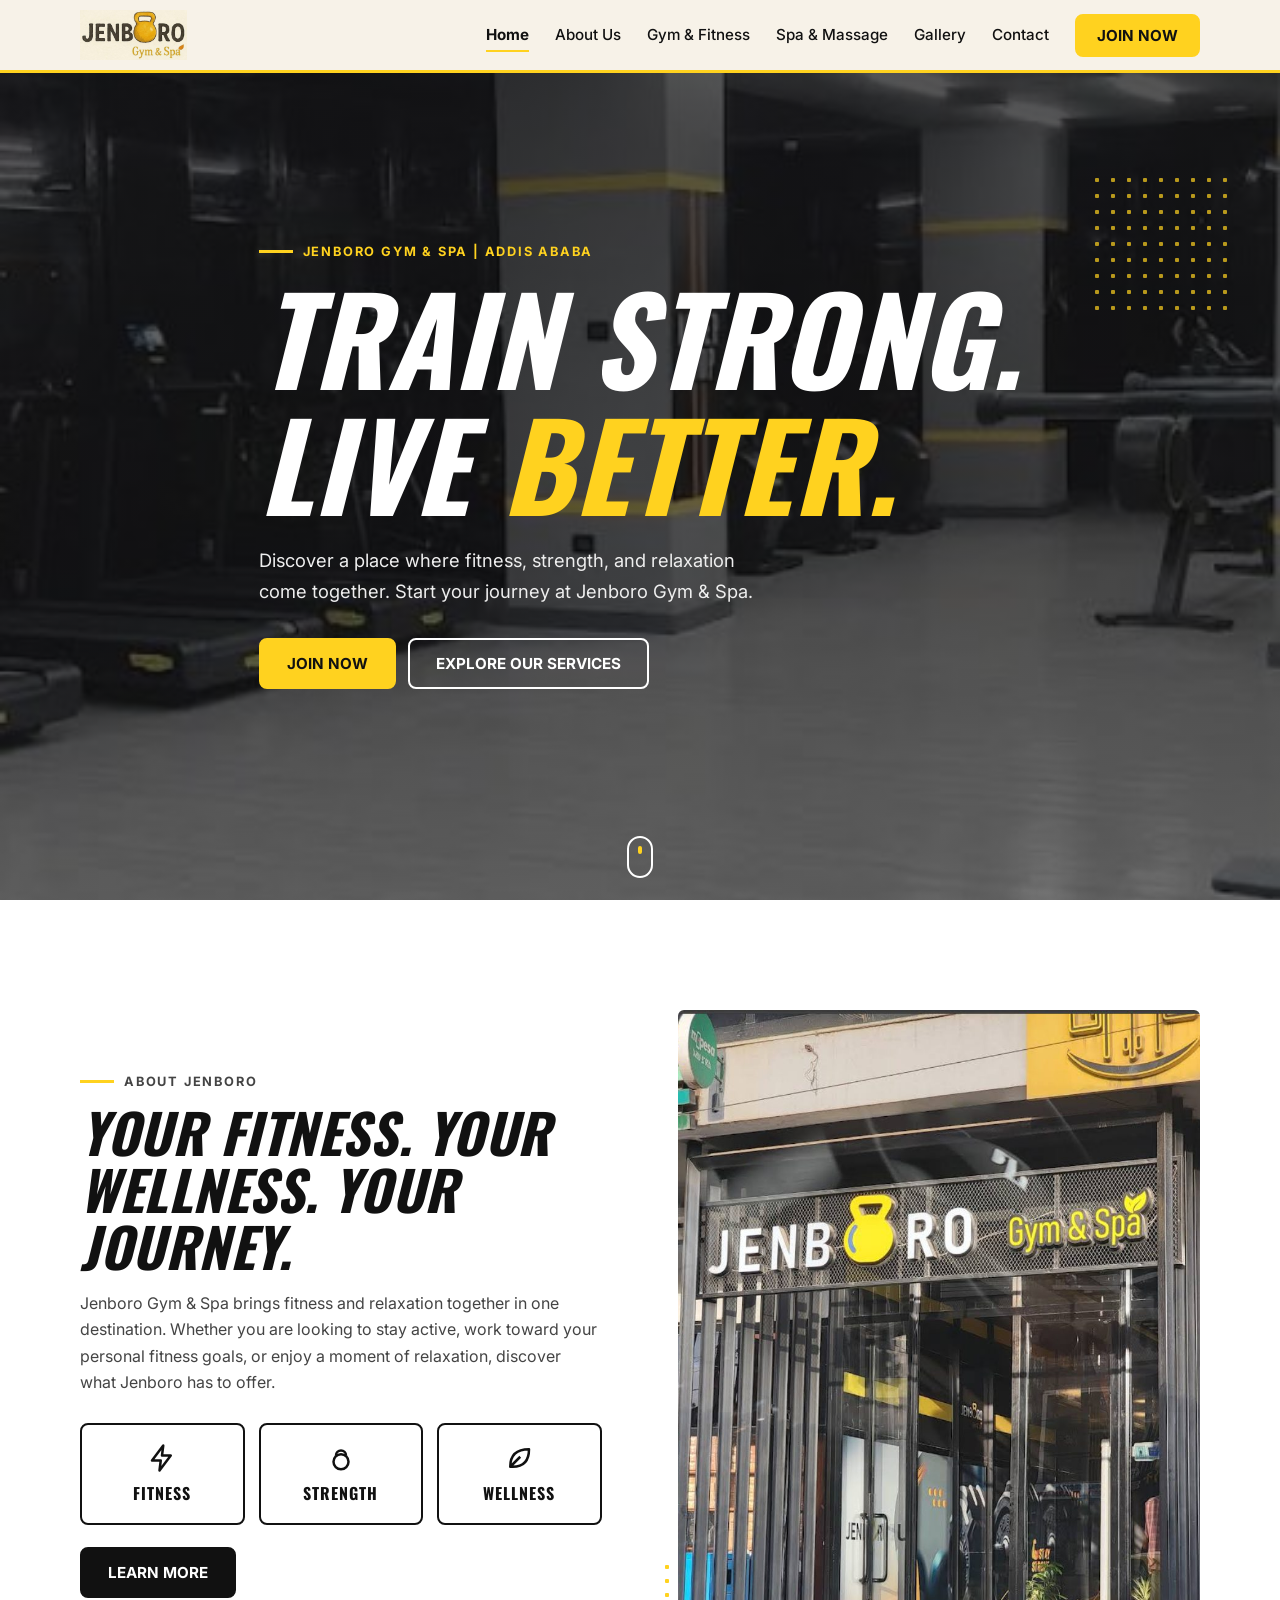
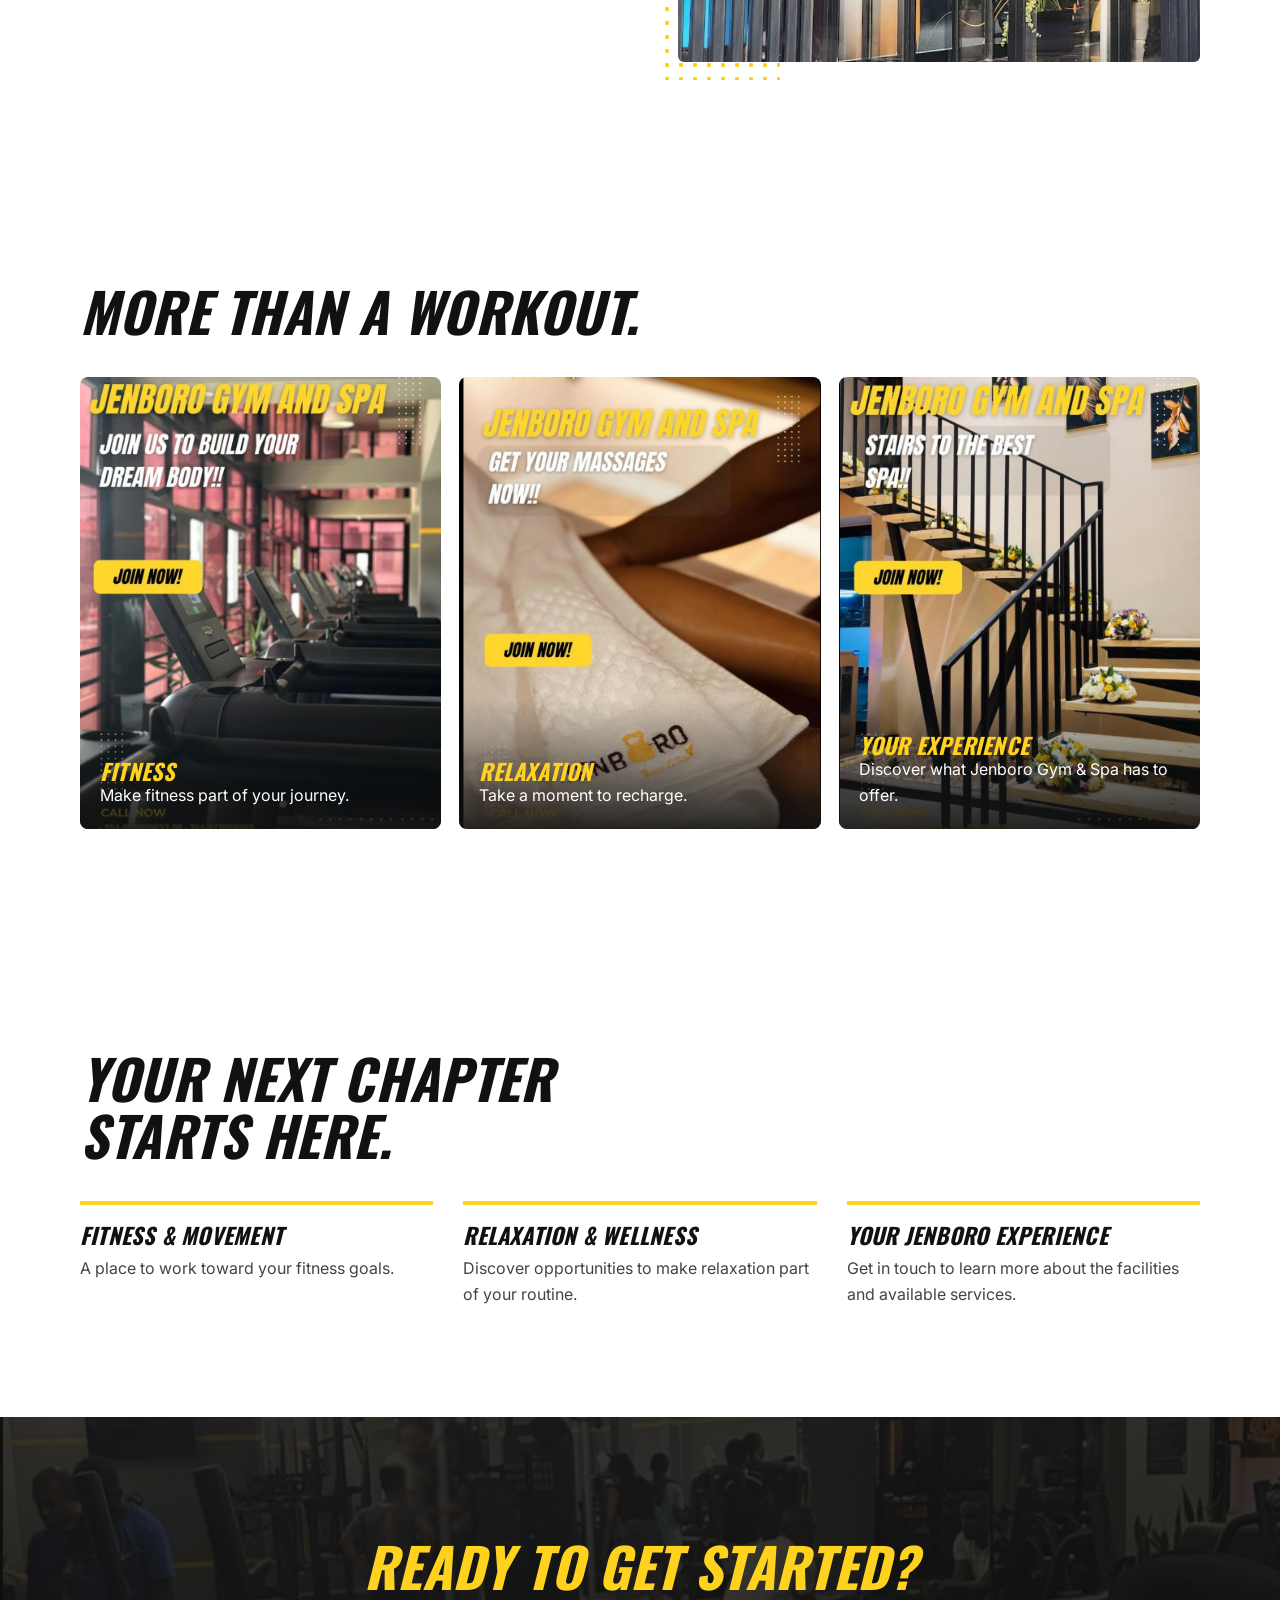
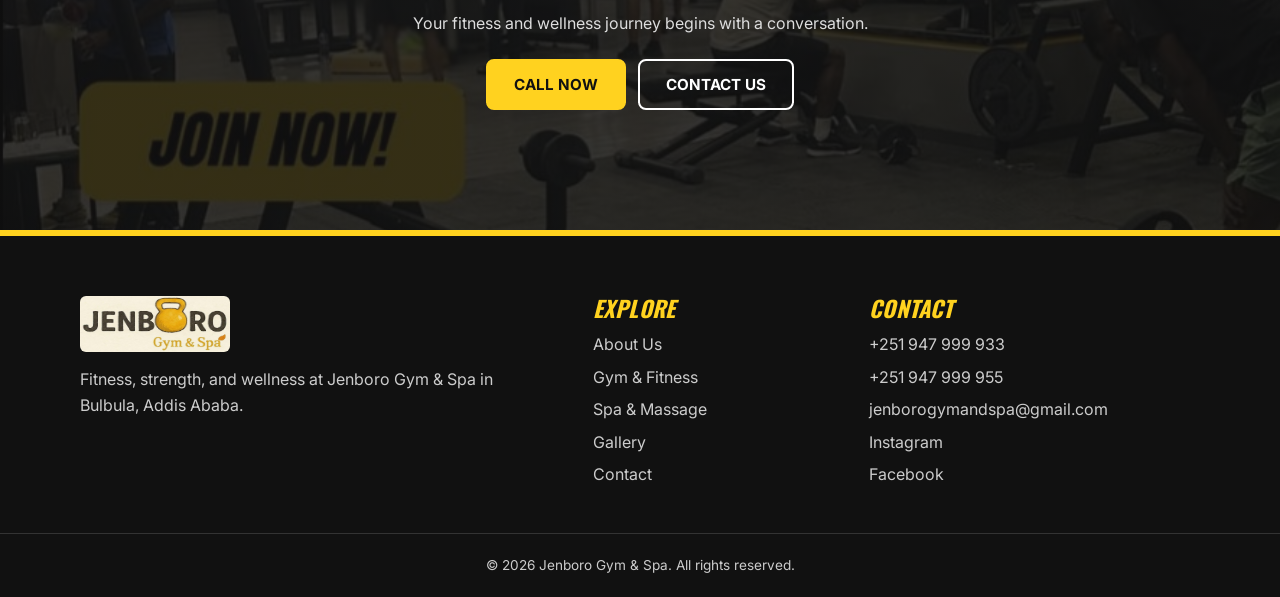
<file: index.html>
<!DOCTYPE html>
<html lang="en">
<head>
<meta charset="utf-8">
<meta name="viewport" content="width=device-width, initial-scale=1">
<title>Jenboro Gym &amp; Spa | Bulbula, Addis Ababa</title>
<meta name="description" content="Jenboro Gym &amp; Spa in Bulbula, Addis Ababa. Fitness, strength and wellness in one place. Call +251 947 999 933.">
<meta property="og:type" content="website">
<meta property="og:title" content="Jenboro Gym &amp; Spa | Bulbula, Addis Ababa">
<meta property="og:description" content="Fitness, strength and wellness at Jenboro Gym &amp; Spa in Bulbula, Addis Ababa.">
<meta property="og:image" content="images/gym-floor.jpg">
<link rel="icon" href="images/favicon.png">
<link rel="preconnect" href="https://fonts.googleapis.com">
<link rel="preconnect" href="https://fonts.gstatic.com" crossorigin>
<link rel="stylesheet" href="https://fonts.googleapis.com/css2?family=Inter:wght@400;500;700&family=Oswald:wght@500;700&display=swap">
<link rel="stylesheet" href="style.css">
</head>
<body>
<header class="hdr">
 <div class="wrap bar">
  <a href="index.html" class="brand"><img src="images/logo-nav.jpg" alt="Jenboro Gym &amp; Spa logo" width="140" height="52"></a>
  <button class="burger" id="burger" aria-label="Open menu" aria-expanded="false" aria-controls="nav"><span></span><span></span><span></span></button>
  <nav id="nav" aria-label="Main">
   <a href="index.html" aria-current="page">Home</a><a href="about.html">About Us</a><a href="gym.html">Gym &amp; Fitness</a><a href="spa.html">Spa &amp; Massage</a><a href="gallery.html">Gallery</a><a href="contact.html">Contact</a>
   <a href="contact.html" class="btn sm">JOIN NOW</a>
  </nav>
 </div>
</header>

<main>
<section class="hero" id="home">
 <div class="wrap hero-in">
  <p class="lbl lt">JENBORO GYM &amp; SPA | ADDIS ABABA</p>
  <h1>TRAIN STRONG.<br>LIVE <em>BETTER.</em></h1>
  <p class="lead">Discover a place where fitness, strength, and relaxation come together. Start your journey at Jenboro Gym &amp; Spa.</p>
  <div class="btns"><a class="btn" href="contact.html">JOIN NOW</a><a class="btn o" href="gym.html">EXPLORE OUR SERVICES</a></div>
 </div>
 <a href="#about" class="scroll" aria-label="Scroll down"><span></span></a>
</section><section class="sec" id="about">
 <div class="wrap split">
  <div class="rv">
   <p class="lbl">ABOUT JENBORO</p>
   <h2>YOUR FITNESS. YOUR WELLNESS. YOUR JOURNEY.</h2>
   <p>Jenboro Gym &amp; Spa brings fitness and relaxation together in one destination. Whether you are looking to stay active, work toward your personal fitness goals, or enjoy a moment of relaxation, discover what Jenboro has to offer.</p>
   <ul class="hl">
    <li><svg viewBox="0 0 24 24"><path d="M13 2 4 14h7l-1 8 9-12h-7z"/></svg>FITNESS</li>
    <li><svg viewBox="0 0 24 24"><circle cx="12" cy="15" r="6"/><path d="M8 10a4 4 0 0 1 8 0"/></svg>STRENGTH</li>
    <li><svg viewBox="0 0 24 24"><path d="M5 19C5 9 11 5 20 5c0 9-4 14-13 14zM5 19l8-8"/></svg>WELLNESS</li>
   </ul>
   <a class="btn dk" href="about.html">LEARN MORE</a>
  </div>
  <div class="pic rv dots"><img src="images/entrance.jpg" alt="Jenboro Gym &amp; Spa entrance with yellow kettlebell sign" loading="lazy"></div>
 </div>
</section><section class="sec" id="more">
 <div class="wrap">
  <div class="head rv"><h2>MORE THAN A WORKOUT.</h2></div>
  <div class="cards3">
   <a class="card tall rv" href="gym.html"><img src="images/treadmills.jpg" alt="" loading="lazy"><div class="cap"><h3>FITNESS</h3><p>Make fitness part of your journey.</p></div></a>
   <a class="card tall rv" href="spa.html"><img src="images/massage.jpg" alt="" loading="lazy"><div class="cap"><h3>RELAXATION</h3><p>Take a moment to recharge.</p></div></a>
   <a class="card tall rv" href="gallery.html"><img src="images/stairs.jpg" alt="" loading="lazy"><div class="cap"><h3>YOUR EXPERIENCE</h3><p>Discover what Jenboro Gym &amp; Spa has to offer.</p></div></a>
  </div>
 </div>
</section><section class="sec">
 <div class="wrap">
  <div class="head rv"><h2>YOUR NEXT CHAPTER STARTS HERE.</h2></div>
  <div class="feat">
   <div class="rv"><h3>FITNESS &amp; MOVEMENT</h3><p>A place to work toward your fitness goals.</p></div>
   <div class="rv"><h3>RELAXATION &amp; WELLNESS</h3><p>Discover opportunities to make relaxation part of your routine.</p></div>
   <div class="rv"><h3>YOUR JENBORO EXPERIENCE</h3><p>Get in touch to learn more about the facilities and available services.</p></div>
  </div>
 </div>
</section><section class="cta">
 <div class="wrap rv">
  <h2>READY TO GET STARTED?</h2>
  <p>Your fitness and wellness journey begins with a conversation.</p>
  <div class="btns c"><a class="btn" href="tel:+251947999933">CALL NOW</a><a class="btn o" href="contact.html">CONTACT US</a></div>
 </div>
</section>
</main>

<footer class="ft">
 <div class="wrap fgrid">
  <div><img src="images/logo-nav.jpg" alt="Jenboro Gym &amp; Spa" width="150" height="56"><p>Fitness, strength, and wellness at Jenboro Gym &amp; Spa in Bulbula, Addis Ababa.</p></div>
  <div><h3>Explore</h3><a href="about.html">About Us</a><a href="gym.html">Gym &amp; Fitness</a><a href="spa.html">Spa &amp; Massage</a><a href="gallery.html">Gallery</a><a href="contact.html">Contact</a></div>
  <div><h3>Contact</h3><a href="tel:+251947999933">+251 947 999 933</a><a href="tel:+251947999955">+251 947 999 955</a><a href="mailto:jenborogymandspa@gmail.com">jenborogymandspa@gmail.com</a><a target="_blank" rel="noopener" href="https://www.instagram.com/jenboro_gym_and_spa/reels/">Instagram</a><a target="_blank" rel="noopener" href="https://web.facebook.com/profile.php?id=61575104155504">Facebook</a></div>
 </div>
 <p class="copy">© <span id="yr"></span> Jenboro Gym &amp; Spa. All rights reserved.</p>
</footer>

<button id="top" aria-label="Back to top">↑</button>
<script src="script.js"></script>
</body>
</html>
</file>
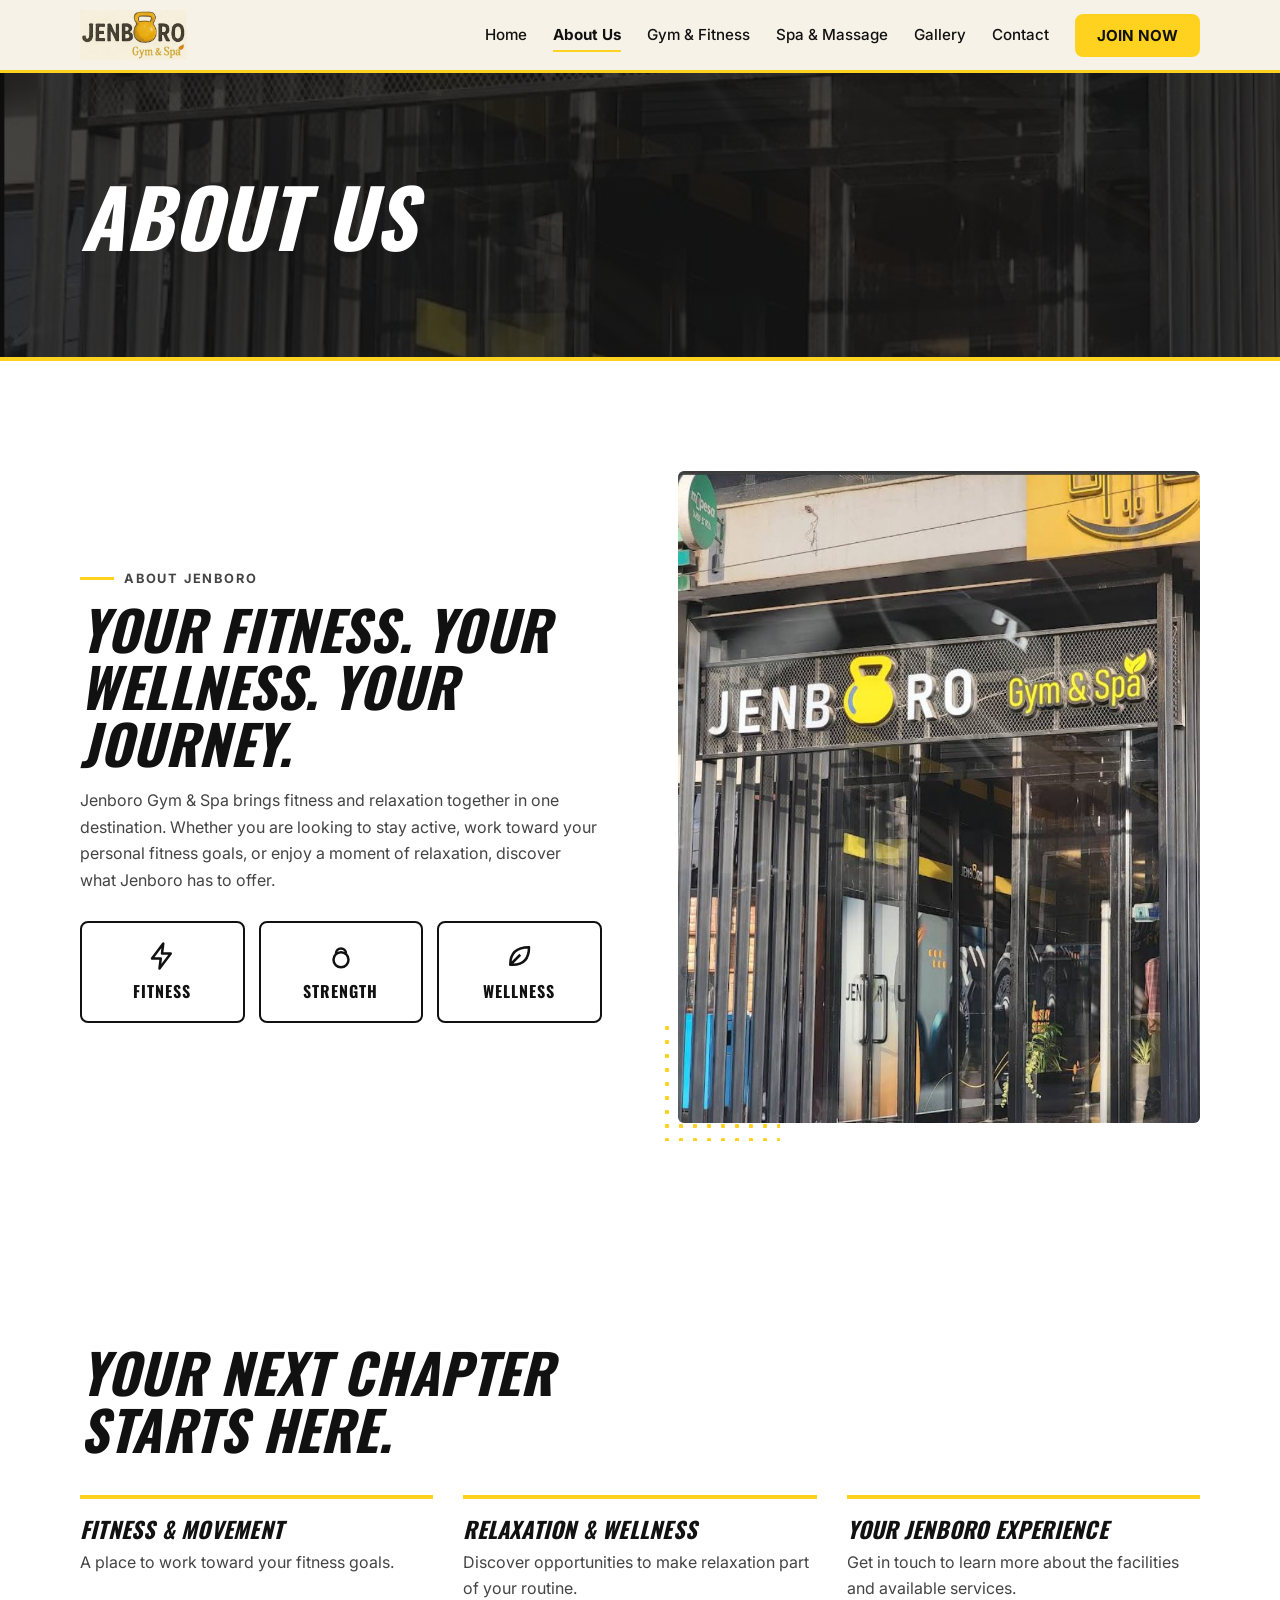
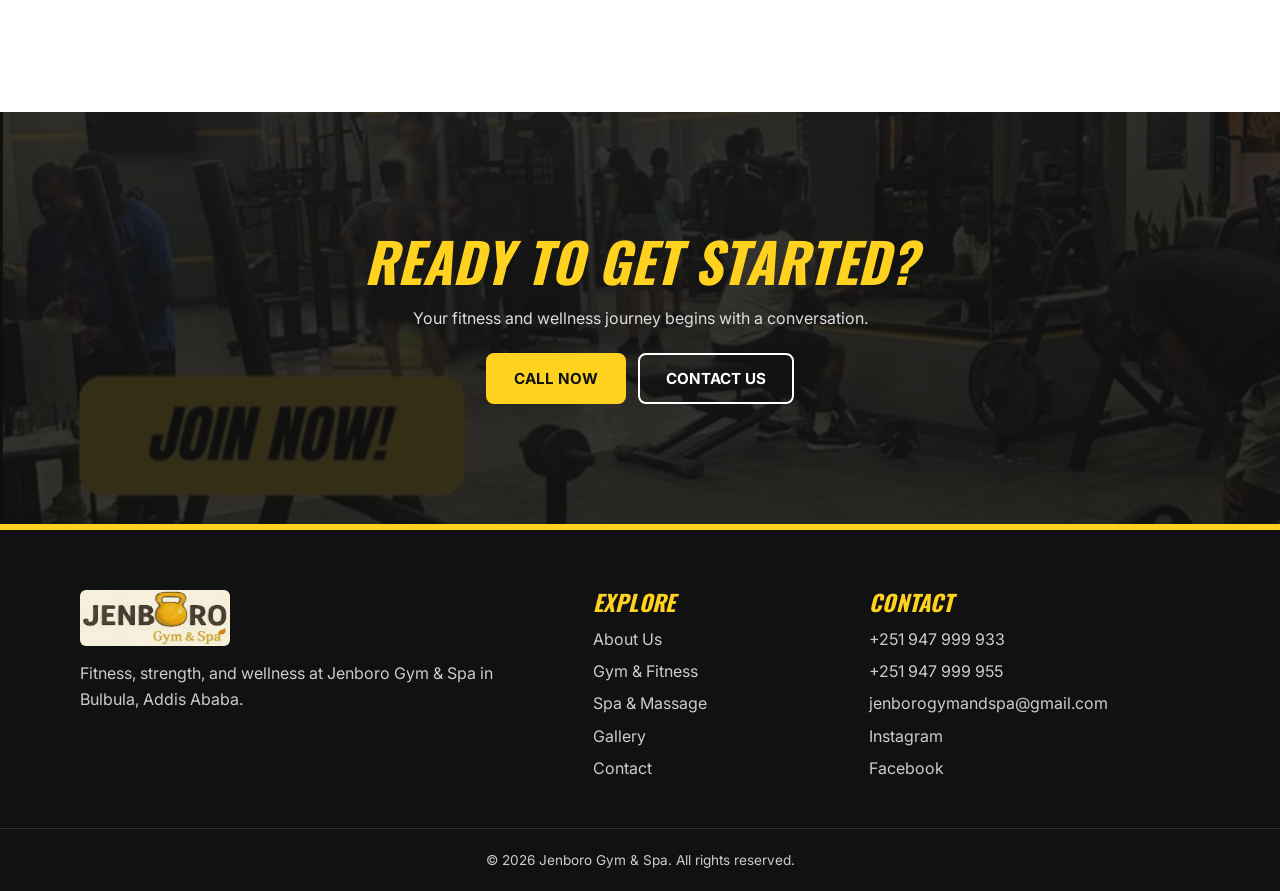
<file: about.html>
<!DOCTYPE html>
<html lang="en">
<head>
<meta charset="utf-8">
<meta name="viewport" content="width=device-width, initial-scale=1">
<title>About Us | Jenboro Gym &amp; Spa</title>
<meta name="description" content="About Jenboro Gym &amp; Spa in Bulbula, Addis Ababa: fitness and relaxation in one destination.">
<meta property="og:type" content="website">
<meta property="og:title" content="About Us | Jenboro Gym &amp; Spa">
<meta property="og:description" content="Fitness, strength and wellness at Jenboro Gym &amp; Spa in Bulbula, Addis Ababa.">
<meta property="og:image" content="images/gym-floor.jpg">
<link rel="icon" href="images/favicon.png">
<link rel="preconnect" href="https://fonts.googleapis.com">
<link rel="preconnect" href="https://fonts.gstatic.com" crossorigin>
<link rel="stylesheet" href="https://fonts.googleapis.com/css2?family=Inter:wght@400;500;700&family=Oswald:wght@500;700&display=swap">
<link rel="stylesheet" href="style.css">
</head>
<body>
<header class="hdr">
 <div class="wrap bar">
  <a href="index.html" class="brand"><img src="images/logo-nav.jpg" alt="Jenboro Gym &amp; Spa logo" width="140" height="52"></a>
  <button class="burger" id="burger" aria-label="Open menu" aria-expanded="false" aria-controls="nav"><span></span><span></span><span></span></button>
  <nav id="nav" aria-label="Main">
   <a href="index.html">Home</a><a href="about.html" aria-current="page">About Us</a><a href="gym.html">Gym &amp; Fitness</a><a href="spa.html">Spa &amp; Massage</a><a href="gallery.html">Gallery</a><a href="contact.html">Contact</a>
   <a href="contact.html" class="btn sm">JOIN NOW</a>
  </nav>
 </div>
</header>

<main>
<section class="pbn" style="background-image:linear-gradient(rgba(17,17,17,.78),rgba(17,17,17,.78)),url(images/entrance.jpg)"><div class="wrap"><h1>ABOUT US</h1></div></section><section class="sec" id="about">
 <div class="wrap split">
  <div class="rv">
   <p class="lbl">ABOUT JENBORO</p>
   <h2>YOUR FITNESS. YOUR WELLNESS. YOUR JOURNEY.</h2>
   <p>Jenboro Gym &amp; Spa brings fitness and relaxation together in one destination. Whether you are looking to stay active, work toward your personal fitness goals, or enjoy a moment of relaxation, discover what Jenboro has to offer.</p>
   <ul class="hl">
    <li><svg viewBox="0 0 24 24"><path d="M13 2 4 14h7l-1 8 9-12h-7z"/></svg>FITNESS</li>
    <li><svg viewBox="0 0 24 24"><circle cx="12" cy="15" r="6"/><path d="M8 10a4 4 0 0 1 8 0"/></svg>STRENGTH</li>
    <li><svg viewBox="0 0 24 24"><path d="M5 19C5 9 11 5 20 5c0 9-4 14-13 14zM5 19l8-8"/></svg>WELLNESS</li>
   </ul>
  </div>
  <div class="pic rv dots"><img src="images/entrance.jpg" alt="Jenboro Gym &amp; Spa entrance with yellow kettlebell sign" loading="lazy"></div>
 </div>
</section><section class="sec">
 <div class="wrap">
  <div class="head rv"><h2>YOUR NEXT CHAPTER STARTS HERE.</h2></div>
  <div class="feat">
   <div class="rv"><h3>FITNESS &amp; MOVEMENT</h3><p>A place to work toward your fitness goals.</p></div>
   <div class="rv"><h3>RELAXATION &amp; WELLNESS</h3><p>Discover opportunities to make relaxation part of your routine.</p></div>
   <div class="rv"><h3>YOUR JENBORO EXPERIENCE</h3><p>Get in touch to learn more about the facilities and available services.</p></div>
  </div>
 </div>
</section><section class="cta">
 <div class="wrap rv">
  <h2>READY TO GET STARTED?</h2>
  <p>Your fitness and wellness journey begins with a conversation.</p>
  <div class="btns c"><a class="btn" href="tel:+251947999933">CALL NOW</a><a class="btn o" href="contact.html">CONTACT US</a></div>
 </div>
</section>
</main>

<footer class="ft">
 <div class="wrap fgrid">
  <div><img src="images/logo-nav.jpg" alt="Jenboro Gym &amp; Spa" width="150" height="56"><p>Fitness, strength, and wellness at Jenboro Gym &amp; Spa in Bulbula, Addis Ababa.</p></div>
  <div><h3>Explore</h3><a href="about.html">About Us</a><a href="gym.html">Gym &amp; Fitness</a><a href="spa.html">Spa &amp; Massage</a><a href="gallery.html">Gallery</a><a href="contact.html">Contact</a></div>
  <div><h3>Contact</h3><a href="tel:+251947999933">+251 947 999 933</a><a href="tel:+251947999955">+251 947 999 955</a><a href="mailto:jenborogymandspa@gmail.com">jenborogymandspa@gmail.com</a><a target="_blank" rel="noopener" href="https://www.instagram.com/jenboro_gym_and_spa/reels/">Instagram</a><a target="_blank" rel="noopener" href="https://web.facebook.com/profile.php?id=61575104155504">Facebook</a></div>
 </div>
 <p class="copy">© <span id="yr"></span> Jenboro Gym &amp; Spa. All rights reserved.</p>
</footer>

<button id="top" aria-label="Back to top">↑</button>
<script src="script.js"></script>
</body>
</html>
</file>
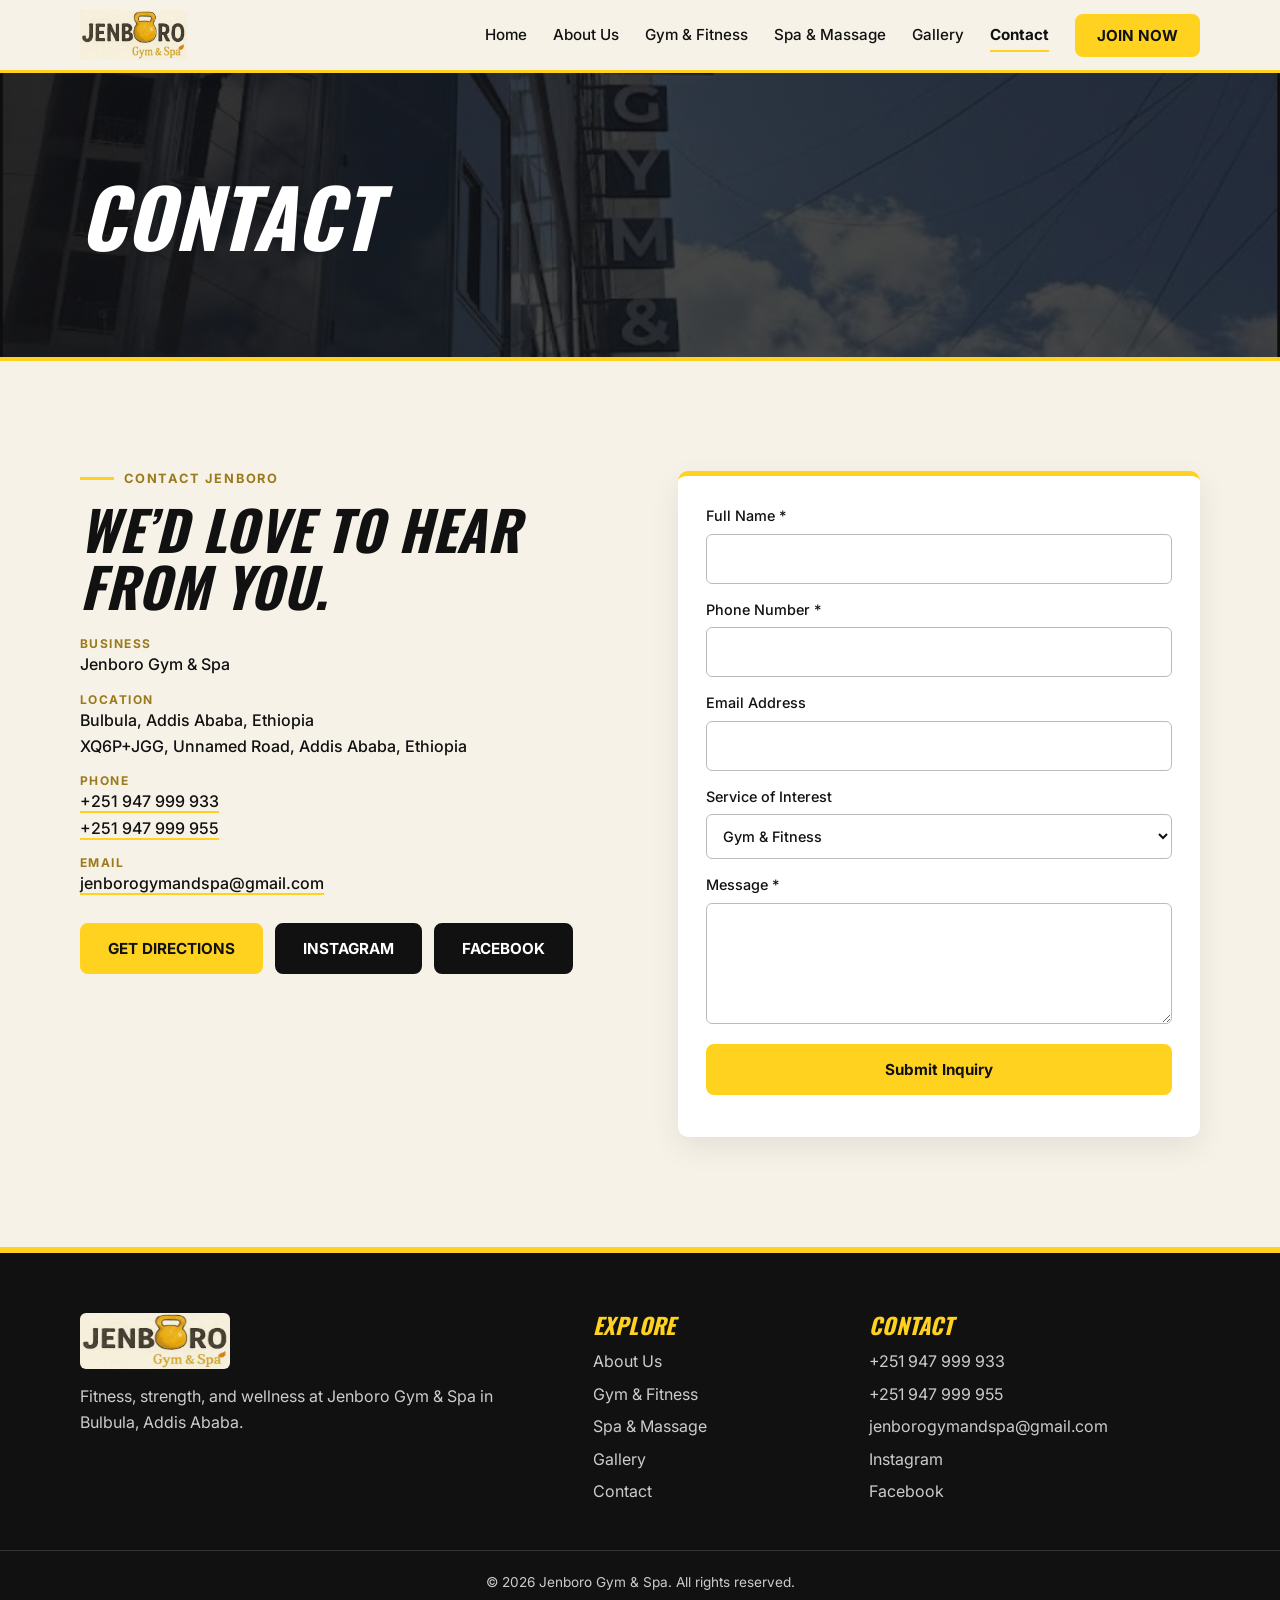
<file: contact.html>
<!DOCTYPE html>
<html lang="en">
<head>
<meta charset="utf-8">
<meta name="viewport" content="width=device-width, initial-scale=1">
<title>Contact | Jenboro Gym &amp; Spa</title>
<meta name="description" content="Contact Jenboro Gym &amp; Spa in Bulbula, Addis Ababa. Call +251 947 999 933 or email jenborogymandspa@gmail.com.">
<meta property="og:type" content="website">
<meta property="og:title" content="Contact | Jenboro Gym &amp; Spa">
<meta property="og:description" content="Fitness, strength and wellness at Jenboro Gym &amp; Spa in Bulbula, Addis Ababa.">
<meta property="og:image" content="images/gym-floor.jpg">
<link rel="icon" href="images/favicon.png">
<link rel="preconnect" href="https://fonts.googleapis.com">
<link rel="preconnect" href="https://fonts.gstatic.com" crossorigin>
<link rel="stylesheet" href="https://fonts.googleapis.com/css2?family=Inter:wght@400;500;700&family=Oswald:wght@500;700&display=swap">
<link rel="stylesheet" href="style.css">
</head>
<body>
<header class="hdr">
 <div class="wrap bar">
  <a href="index.html" class="brand"><img src="images/logo-nav.jpg" alt="Jenboro Gym &amp; Spa logo" width="140" height="52"></a>
  <button class="burger" id="burger" aria-label="Open menu" aria-expanded="false" aria-controls="nav"><span></span><span></span><span></span></button>
  <nav id="nav" aria-label="Main">
   <a href="index.html">Home</a><a href="about.html">About Us</a><a href="gym.html">Gym &amp; Fitness</a><a href="spa.html">Spa &amp; Massage</a><a href="gallery.html">Gallery</a><a href="contact.html" aria-current="page">Contact</a>
   <a href="contact.html" class="btn sm">JOIN NOW</a>
  </nav>
 </div>
</header>

<main>
<section class="pbn" style="background-image:linear-gradient(rgba(17,17,17,.78),rgba(17,17,17,.78)),url(images/building.jpg)"><div class="wrap"><h1>CONTACT</h1></div></section><section class="sec cream" id="contact">
 <div class="wrap split top">
  <div class="rv">
   <p class="lbl gold">CONTACT JENBORO</p>
   <h2>WE’D LOVE TO HEAR FROM YOU.</h2>
   <dl class="info">
    <dt>Business</dt><dd>Jenboro Gym &amp; Spa</dd>
    <dt>Location</dt><dd>Bulbula, Addis Ababa, Ethiopia<br>XQ6P+JGG, Unnamed Road, Addis Ababa, Ethiopia</dd>
    <dt>Phone</dt><dd><a href="tel:+251947999933">+251 947 999 933</a><br><a href="tel:+251947999955">+251 947 999 955</a></dd>
    <dt>Email</dt><dd><a href="mailto:jenborogymandspa@gmail.com">jenborogymandspa@gmail.com</a></dd>
   </dl>
   <div class="btns">
    <a class="btn" target="_blank" rel="noopener" href="https://www.google.com/maps/search/?api=1&amp;query=XQ6P%2BJGG%2C+Addis+Ababa%2C+Ethiopia">GET DIRECTIONS</a>
    <a class="btn dk" target="_blank" rel="noopener" href="https://www.instagram.com/jenboro_gym_and_spa/reels/">INSTAGRAM</a>
    <a class="btn dk" target="_blank" rel="noopener" href="https://web.facebook.com/profile.php?id=61575104155504">FACEBOOK</a>
   </div>
  </div>
  <form class="rv" id="form" novalidate>
   <label>Full Name *<input name="name" required autocomplete="name"></label>
   <label>Phone Number *<input name="phone" type="tel" required autocomplete="tel"></label>
   <label>Email Address<input name="email" type="email" autocomplete="email"></label>
   <label>Service of Interest<select name="service"><option>Gym &amp; Fitness</option><option>Spa &amp; Massage</option><option>General Inquiry</option></select></label>
   <label>Message *<textarea name="message" rows="4" required></textarea></label>
   <button class="btn" type="submit">Submit Inquiry</button>
   <p id="status" role="status" aria-live="polite"></p>
  </form>
 </div>
</section>
</main>

<footer class="ft">
 <div class="wrap fgrid">
  <div><img src="images/logo-nav.jpg" alt="Jenboro Gym &amp; Spa" width="150" height="56"><p>Fitness, strength, and wellness at Jenboro Gym &amp; Spa in Bulbula, Addis Ababa.</p></div>
  <div><h3>Explore</h3><a href="about.html">About Us</a><a href="gym.html">Gym &amp; Fitness</a><a href="spa.html">Spa &amp; Massage</a><a href="gallery.html">Gallery</a><a href="contact.html">Contact</a></div>
  <div><h3>Contact</h3><a href="tel:+251947999933">+251 947 999 933</a><a href="tel:+251947999955">+251 947 999 955</a><a href="mailto:jenborogymandspa@gmail.com">jenborogymandspa@gmail.com</a><a target="_blank" rel="noopener" href="https://www.instagram.com/jenboro_gym_and_spa/reels/">Instagram</a><a target="_blank" rel="noopener" href="https://web.facebook.com/profile.php?id=61575104155504">Facebook</a></div>
 </div>
 <p class="copy">© <span id="yr"></span> Jenboro Gym &amp; Spa. All rights reserved.</p>
</footer>

<button id="top" aria-label="Back to top">↑</button>
<script src="script.js"></script>
</body>
</html>
</file>
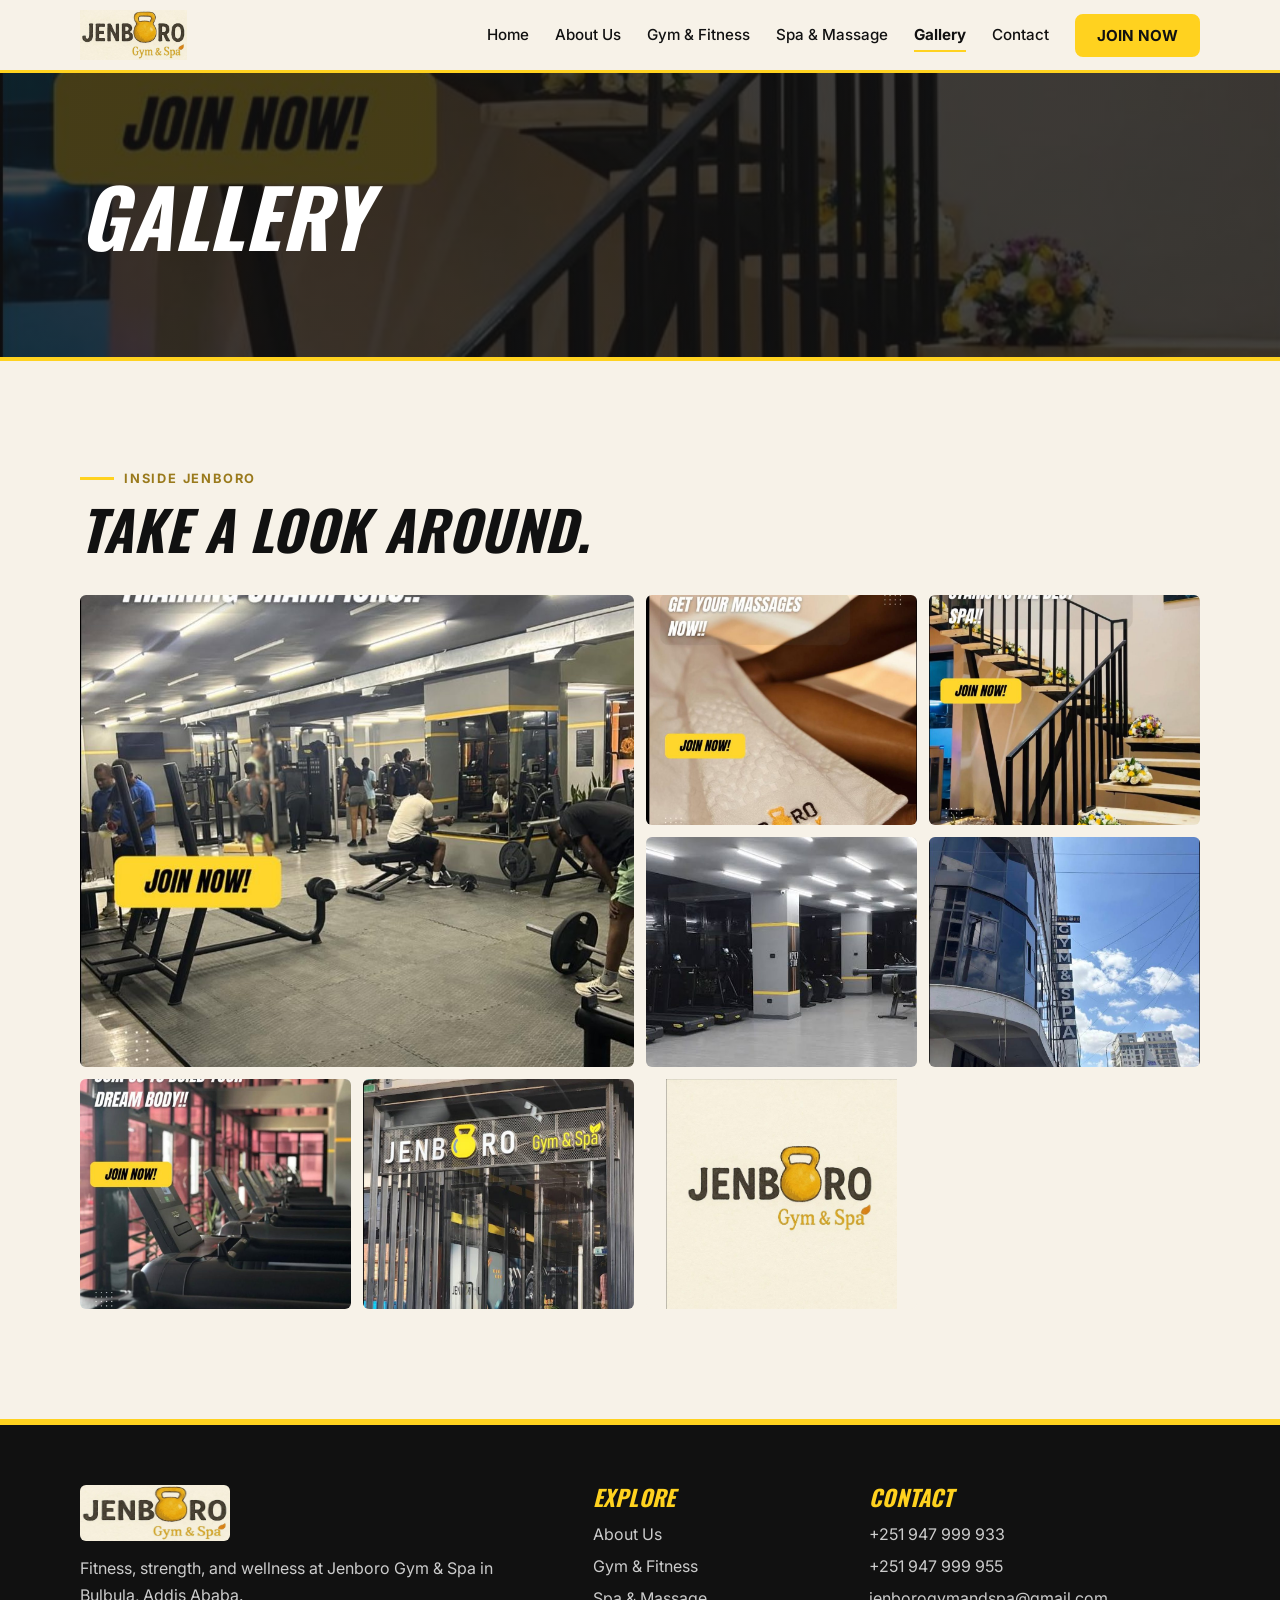
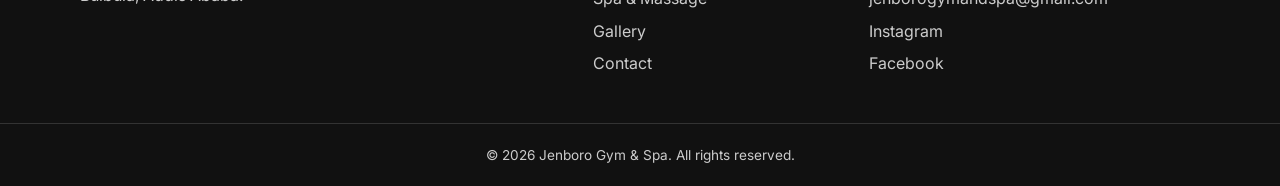
<file: gallery.html>
<!DOCTYPE html>
<html lang="en">
<head>
<meta charset="utf-8">
<meta name="viewport" content="width=device-width, initial-scale=1">
<title>Gallery | Jenboro Gym &amp; Spa</title>
<meta name="description" content="Photos of Jenboro Gym &amp; Spa: the gym, spa, staircase and building in Bulbula, Addis Ababa.">
<meta property="og:type" content="website">
<meta property="og:title" content="Gallery | Jenboro Gym &amp; Spa">
<meta property="og:description" content="Fitness, strength and wellness at Jenboro Gym &amp; Spa in Bulbula, Addis Ababa.">
<meta property="og:image" content="images/gym-floor.jpg">
<link rel="icon" href="images/favicon.png">
<link rel="preconnect" href="https://fonts.googleapis.com">
<link rel="preconnect" href="https://fonts.gstatic.com" crossorigin>
<link rel="stylesheet" href="https://fonts.googleapis.com/css2?family=Inter:wght@400;500;700&family=Oswald:wght@500;700&display=swap">
<link rel="stylesheet" href="style.css">
</head>
<body>
<header class="hdr">
 <div class="wrap bar">
  <a href="index.html" class="brand"><img src="images/logo-nav.jpg" alt="Jenboro Gym &amp; Spa logo" width="140" height="52"></a>
  <button class="burger" id="burger" aria-label="Open menu" aria-expanded="false" aria-controls="nav"><span></span><span></span><span></span></button>
  <nav id="nav" aria-label="Main">
   <a href="index.html">Home</a><a href="about.html">About Us</a><a href="gym.html">Gym &amp; Fitness</a><a href="spa.html">Spa &amp; Massage</a><a href="gallery.html" aria-current="page">Gallery</a><a href="contact.html">Contact</a>
   <a href="contact.html" class="btn sm">JOIN NOW</a>
  </nav>
 </div>
</header>

<main>
<section class="pbn" style="background-image:linear-gradient(rgba(17,17,17,.78),rgba(17,17,17,.78)),url(images/stairs.jpg)"><div class="wrap"><h1>GALLERY</h1></div></section><section class="sec cream" id="gallery">
 <div class="wrap">
  <div class="head rv"><p class="lbl gold">INSIDE JENBORO</p><h2>TAKE A LOOK AROUND.</h2></div>
  <div class="gal">
   <button class="g big"><img src="images/training.jpg" alt="Members training on the gym floor" loading="lazy"></button>
   <button class="g"><img src="images/massage.jpg" alt="Massage and spa towel" loading="lazy"></button>
   <button class="g"><img src="images/stairs.jpg" alt="Staircase decorated with flowers leading to the spa" loading="lazy"></button>
   <button class="g"><img src="images/gym-floor.jpg" alt="Gym floor with treadmills and a Never Stop pillar" loading="lazy"></button>
   <button class="g"><img src="images/building.jpg" alt="Jenboro Gym &amp; Spa building and vertical sign" loading="lazy"></button>
   <button class="g"><img src="images/treadmills.jpg" alt="Treadmills by the windows" loading="lazy"></button>
   <button class="g"><img src="images/entrance.jpg" alt="Jenboro entrance and sign" loading="lazy"></button>
   <button class="g logo"><img src="images/logo.jpg" alt="Jenboro Gym &amp; Spa logo" loading="lazy"></button>
  </div>
 </div>
</section>
</main>

<footer class="ft">
 <div class="wrap fgrid">
  <div><img src="images/logo-nav.jpg" alt="Jenboro Gym &amp; Spa" width="150" height="56"><p>Fitness, strength, and wellness at Jenboro Gym &amp; Spa in Bulbula, Addis Ababa.</p></div>
  <div><h3>Explore</h3><a href="about.html">About Us</a><a href="gym.html">Gym &amp; Fitness</a><a href="spa.html">Spa &amp; Massage</a><a href="gallery.html">Gallery</a><a href="contact.html">Contact</a></div>
  <div><h3>Contact</h3><a href="tel:+251947999933">+251 947 999 933</a><a href="tel:+251947999955">+251 947 999 955</a><a href="mailto:jenborogymandspa@gmail.com">jenborogymandspa@gmail.com</a><a target="_blank" rel="noopener" href="https://www.instagram.com/jenboro_gym_and_spa/reels/">Instagram</a><a target="_blank" rel="noopener" href="https://web.facebook.com/profile.php?id=61575104155504">Facebook</a></div>
 </div>
 <p class="copy">© <span id="yr"></span> Jenboro Gym &amp; Spa. All rights reserved.</p>
</footer>

<button id="top" aria-label="Back to top">↑</button>
<div class="lb" id="lb" role="dialog" aria-modal="true" aria-label="Photo viewer" hidden>
 <button class="lc" data-a="close" aria-label="Close">×</button>
 <button class="ln p" data-a="prev" aria-label="Previous photo">‹</button>
 <img id="lbimg" alt="">
 <button class="ln n" data-a="next" aria-label="Next photo">›</button>
</div>
<script src="script.js"></script>
</body>
</html>
</file>
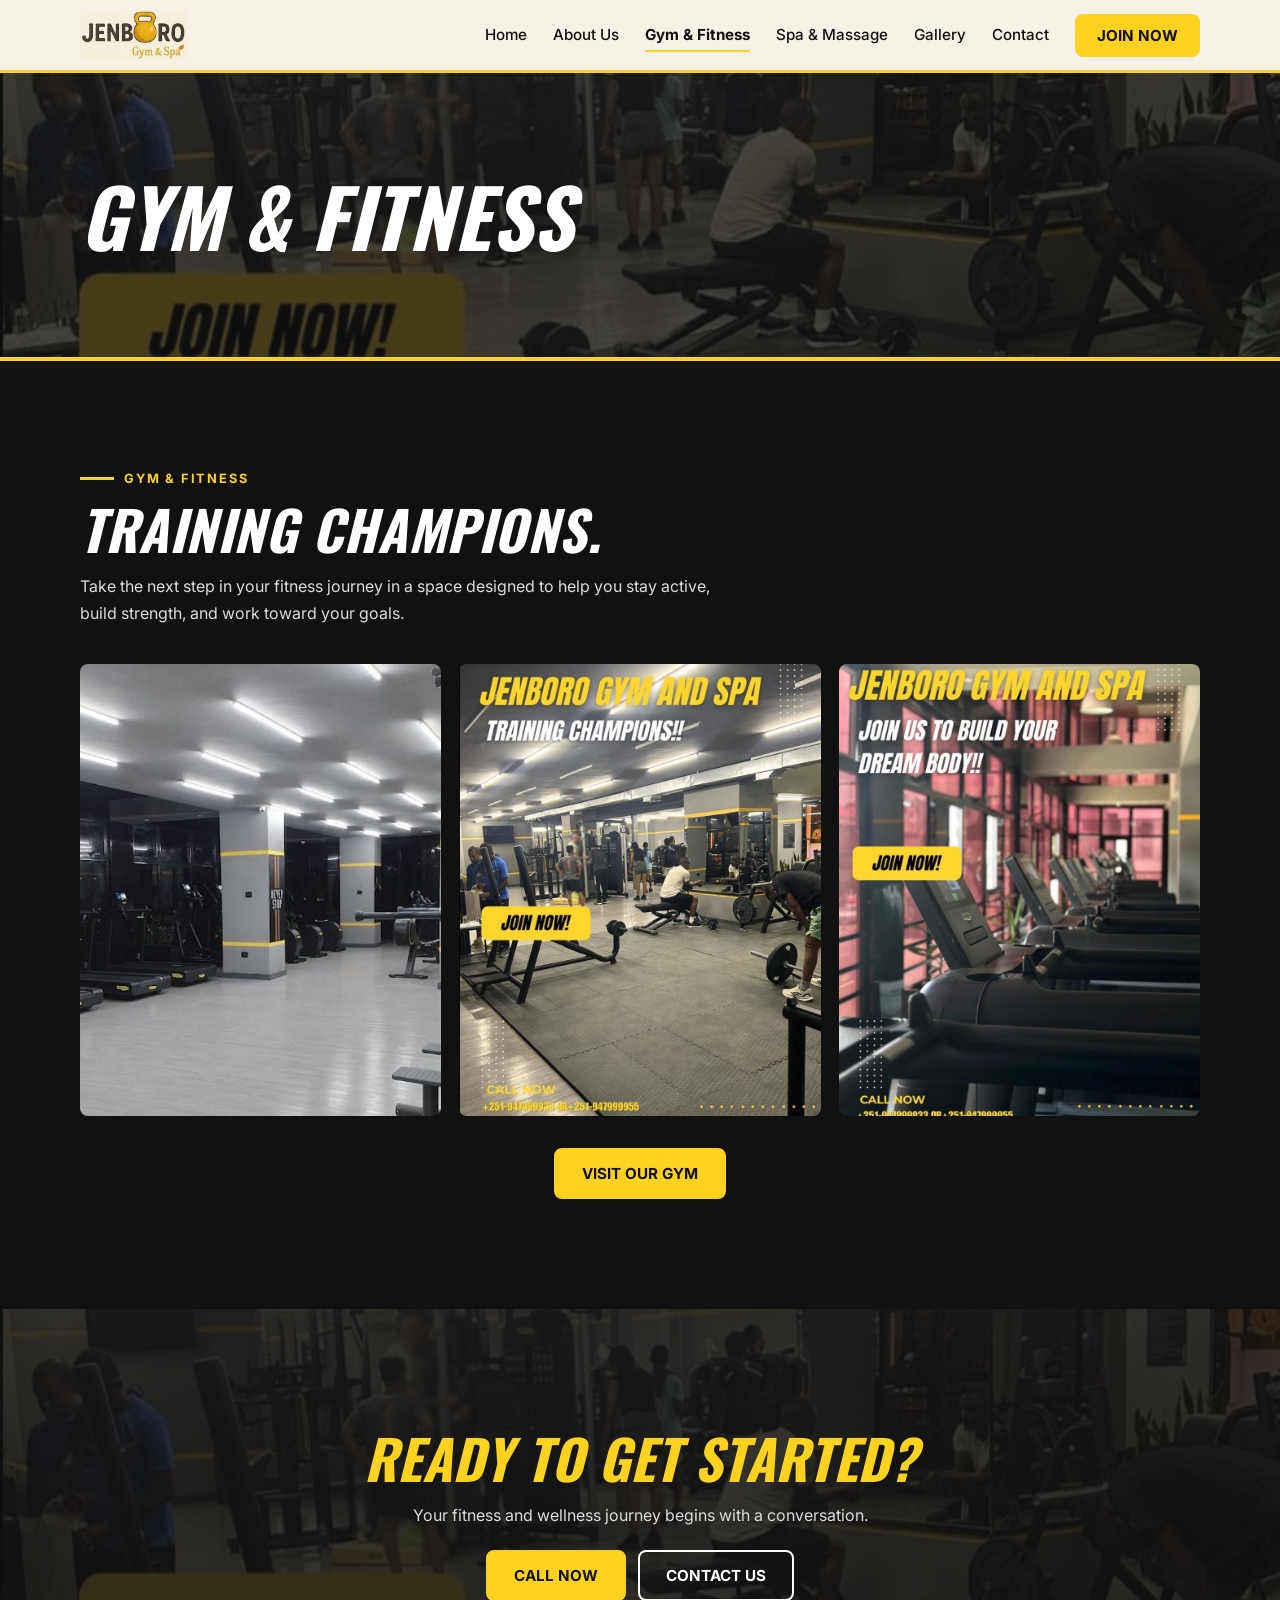
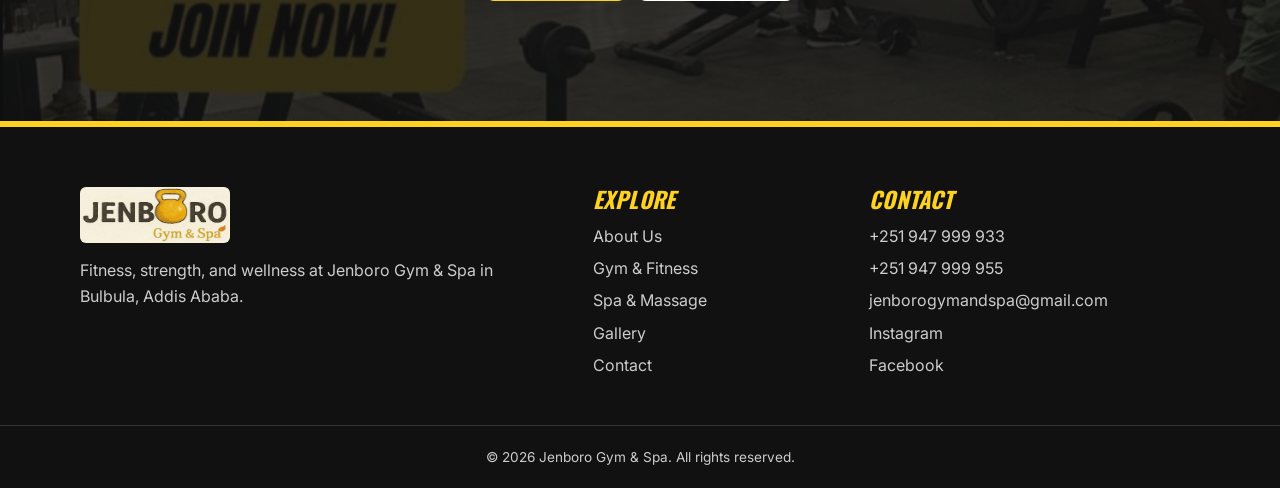
<file: gym.html>
<!DOCTYPE html>
<html lang="en">
<head>
<meta charset="utf-8">
<meta name="viewport" content="width=device-width, initial-scale=1">
<title>Gym &amp; Fitness | Jenboro Gym &amp; Spa</title>
<meta name="description" content="Train at Jenboro Gym &amp; Spa in Bulbula, Addis Ababa. Call +251 947 999 933 for membership information.">
<meta property="og:type" content="website">
<meta property="og:title" content="Gym &amp; Fitness | Jenboro Gym &amp; Spa">
<meta property="og:description" content="Fitness, strength and wellness at Jenboro Gym &amp; Spa in Bulbula, Addis Ababa.">
<meta property="og:image" content="images/gym-floor.jpg">
<link rel="icon" href="images/favicon.png">
<link rel="preconnect" href="https://fonts.googleapis.com">
<link rel="preconnect" href="https://fonts.gstatic.com" crossorigin>
<link rel="stylesheet" href="https://fonts.googleapis.com/css2?family=Inter:wght@400;500;700&family=Oswald:wght@500;700&display=swap">
<link rel="stylesheet" href="style.css">
</head>
<body>
<header class="hdr">
 <div class="wrap bar">
  <a href="index.html" class="brand"><img src="images/logo-nav.jpg" alt="Jenboro Gym &amp; Spa logo" width="140" height="52"></a>
  <button class="burger" id="burger" aria-label="Open menu" aria-expanded="false" aria-controls="nav"><span></span><span></span><span></span></button>
  <nav id="nav" aria-label="Main">
   <a href="index.html">Home</a><a href="about.html">About Us</a><a href="gym.html" aria-current="page">Gym &amp; Fitness</a><a href="spa.html">Spa &amp; Massage</a><a href="gallery.html">Gallery</a><a href="contact.html">Contact</a>
   <a href="contact.html" class="btn sm">JOIN NOW</a>
  </nav>
 </div>
</header>

<main>
<section class="pbn" style="background-image:linear-gradient(rgba(17,17,17,.78),rgba(17,17,17,.78)),url(images/training.jpg)"><div class="wrap"><h1>GYM &amp; FITNESS</h1></div></section><section class="sec dark" id="gym">
 <div class="wrap">
  <div class="head rv">
   <p class="lbl lt">GYM &amp; FITNESS</p>
   <h2>TRAINING CHAMPIONS.</h2>
   <p>Take the next step in your fitness journey in a space designed to help you stay active, build strength, and work toward your goals.</p>
  </div>
  <div class="cards3">
   <a class="card rv" href="gallery.html"><img src="images/gym-floor.jpg" alt="Gym floor with treadmills and weight benches" loading="lazy"></a>
   <a class="card rv" href="gallery.html"><img src="images/training.jpg" alt="Members training in the Jenboro gym" loading="lazy"></a>
   <a class="card rv" href="gallery.html"><img src="images/treadmills.jpg" alt="Row of treadmills beside large windows" loading="lazy"></a>
  </div>
  <p class="ctr"><a class="btn" href="contact.html">VISIT OUR GYM</a></p>
 </div>
</section><section class="cta">
 <div class="wrap rv">
  <h2>READY TO GET STARTED?</h2>
  <p>Your fitness and wellness journey begins with a conversation.</p>
  <div class="btns c"><a class="btn" href="tel:+251947999933">CALL NOW</a><a class="btn o" href="contact.html">CONTACT US</a></div>
 </div>
</section>
</main>

<footer class="ft">
 <div class="wrap fgrid">
  <div><img src="images/logo-nav.jpg" alt="Jenboro Gym &amp; Spa" width="150" height="56"><p>Fitness, strength, and wellness at Jenboro Gym &amp; Spa in Bulbula, Addis Ababa.</p></div>
  <div><h3>Explore</h3><a href="about.html">About Us</a><a href="gym.html">Gym &amp; Fitness</a><a href="spa.html">Spa &amp; Massage</a><a href="gallery.html">Gallery</a><a href="contact.html">Contact</a></div>
  <div><h3>Contact</h3><a href="tel:+251947999933">+251 947 999 933</a><a href="tel:+251947999955">+251 947 999 955</a><a href="mailto:jenborogymandspa@gmail.com">jenborogymandspa@gmail.com</a><a target="_blank" rel="noopener" href="https://www.instagram.com/jenboro_gym_and_spa/reels/">Instagram</a><a target="_blank" rel="noopener" href="https://web.facebook.com/profile.php?id=61575104155504">Facebook</a></div>
 </div>
 <p class="copy">© <span id="yr"></span> Jenboro Gym &amp; Spa. All rights reserved.</p>
</footer>

<button id="top" aria-label="Back to top">↑</button>
<script src="script.js"></script>
</body>
</html>
</file>
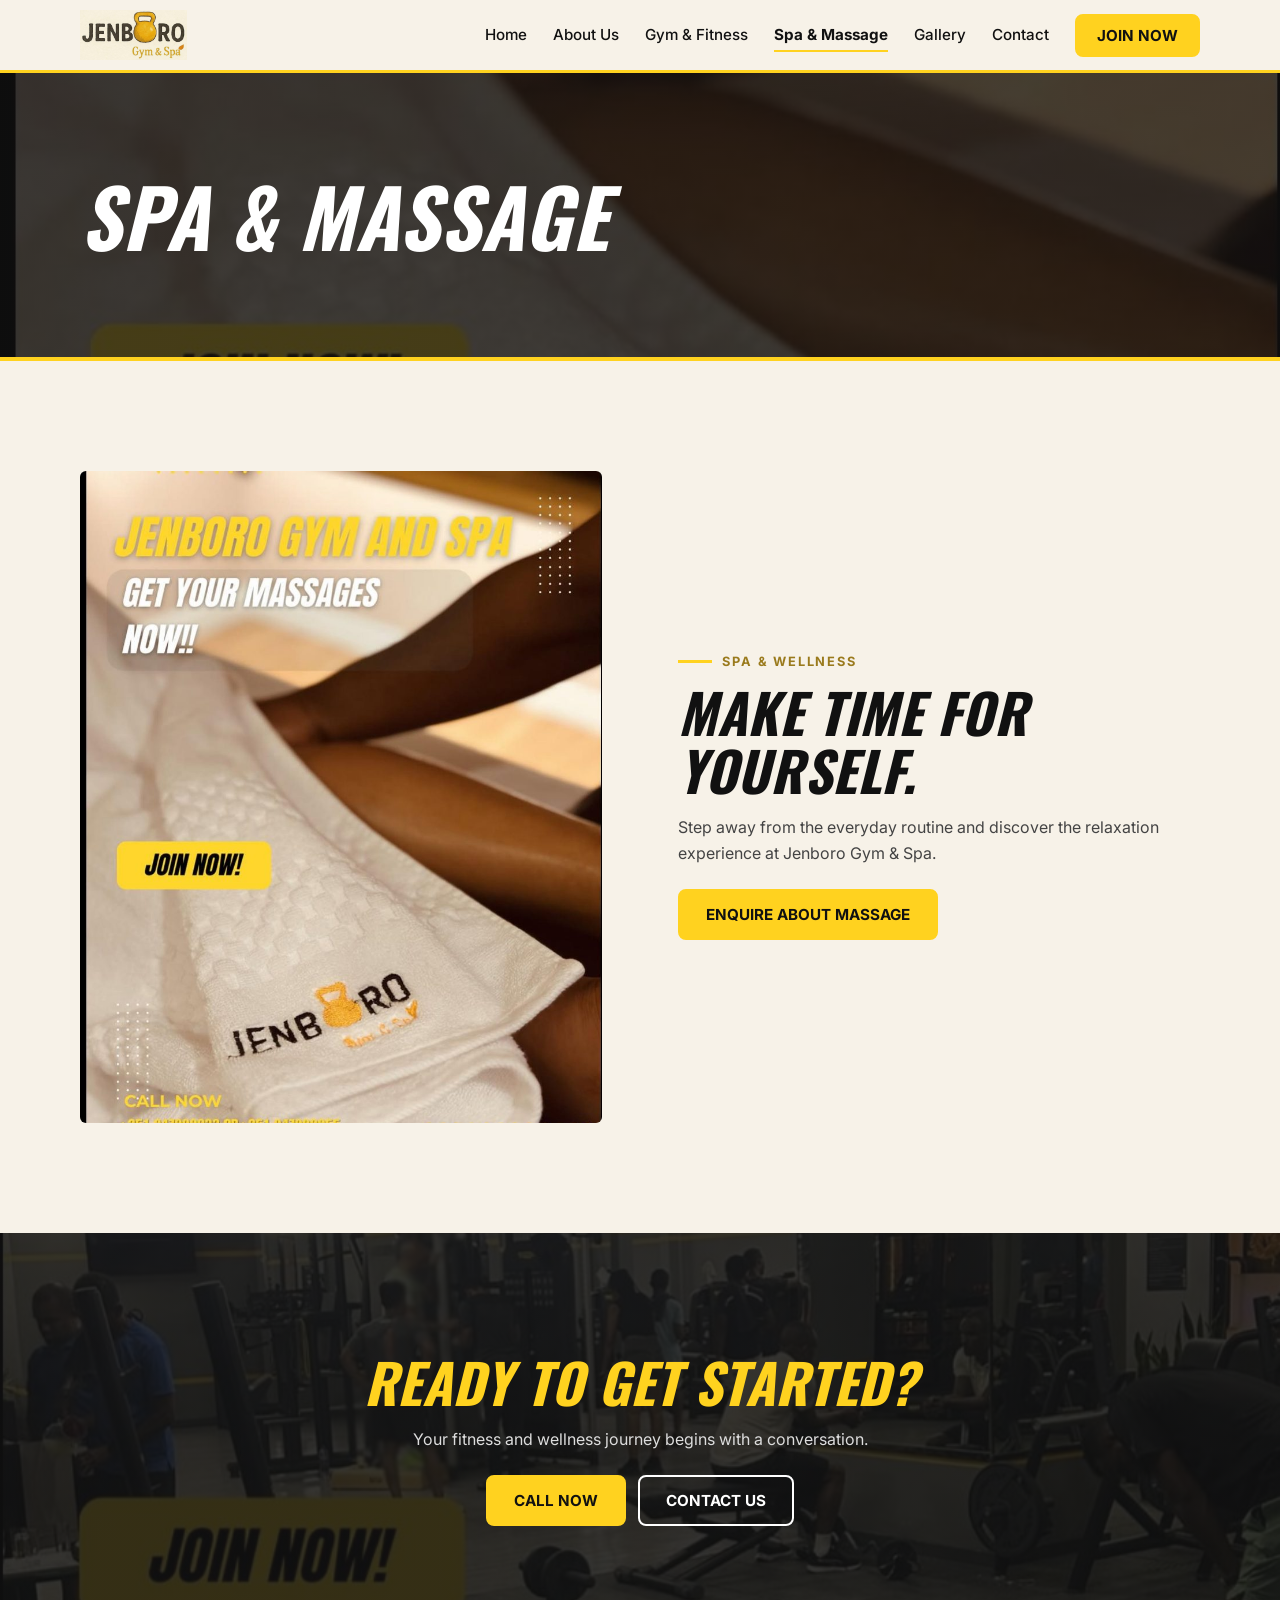
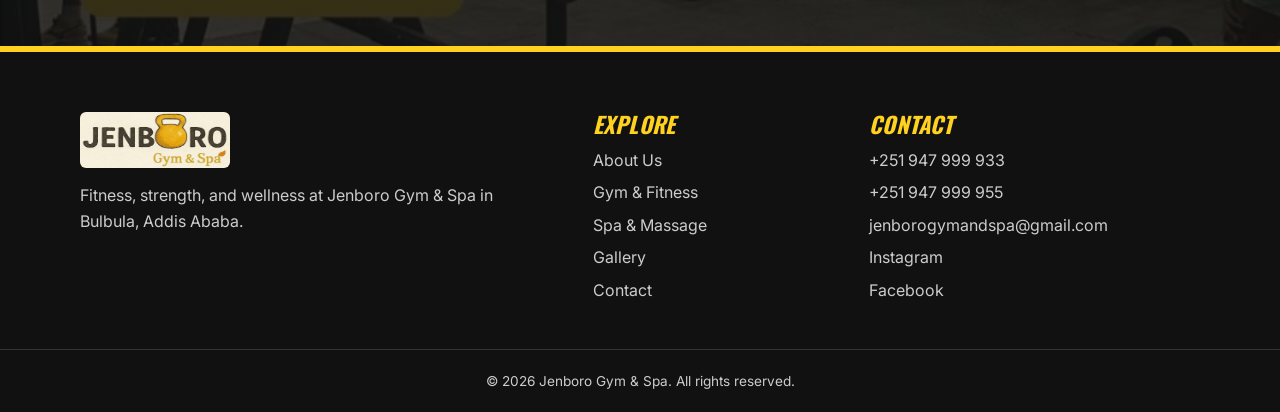
<file: spa.html>
<!DOCTYPE html>
<html lang="en">
<head>
<meta charset="utf-8">
<meta name="viewport" content="width=device-width, initial-scale=1">
<title>Spa &amp; Massage | Jenboro Gym &amp; Spa</title>
<meta name="description" content="Relax at Jenboro Gym &amp; Spa in Bulbula, Addis Ababa. Contact us to ask about massage.">
<meta property="og:type" content="website">
<meta property="og:title" content="Spa &amp; Massage | Jenboro Gym &amp; Spa">
<meta property="og:description" content="Fitness, strength and wellness at Jenboro Gym &amp; Spa in Bulbula, Addis Ababa.">
<meta property="og:image" content="images/gym-floor.jpg">
<link rel="icon" href="images/favicon.png">
<link rel="preconnect" href="https://fonts.googleapis.com">
<link rel="preconnect" href="https://fonts.gstatic.com" crossorigin>
<link rel="stylesheet" href="https://fonts.googleapis.com/css2?family=Inter:wght@400;500;700&family=Oswald:wght@500;700&display=swap">
<link rel="stylesheet" href="style.css">
</head>
<body>
<header class="hdr">
 <div class="wrap bar">
  <a href="index.html" class="brand"><img src="images/logo-nav.jpg" alt="Jenboro Gym &amp; Spa logo" width="140" height="52"></a>
  <button class="burger" id="burger" aria-label="Open menu" aria-expanded="false" aria-controls="nav"><span></span><span></span><span></span></button>
  <nav id="nav" aria-label="Main">
   <a href="index.html">Home</a><a href="about.html">About Us</a><a href="gym.html">Gym &amp; Fitness</a><a href="spa.html" aria-current="page">Spa &amp; Massage</a><a href="gallery.html">Gallery</a><a href="contact.html">Contact</a>
   <a href="contact.html" class="btn sm">JOIN NOW</a>
  </nav>
 </div>
</header>

<main>
<section class="pbn" style="background-image:linear-gradient(rgba(17,17,17,.78),rgba(17,17,17,.78)),url(images/massage.jpg)"><div class="wrap"><h1>SPA &amp; MASSAGE</h1></div></section><section class="sec cream" id="spa">
 <div class="wrap split rev">
  <div class="pic rv"><img src="images/massage.jpg" alt="Massage at Jenboro Spa with a branded towel" loading="lazy"></div>
  <div class="rv">
   <p class="lbl gold">SPA &amp; WELLNESS</p>
   <h2>MAKE TIME FOR YOURSELF.</h2>
   <p>Step away from the everyday routine and discover the relaxation experience at Jenboro Gym &amp; Spa.</p>
   <a class="btn" href="contact.html">ENQUIRE ABOUT MASSAGE</a>
  </div>
 </div>
</section><section class="cta">
 <div class="wrap rv">
  <h2>READY TO GET STARTED?</h2>
  <p>Your fitness and wellness journey begins with a conversation.</p>
  <div class="btns c"><a class="btn" href="tel:+251947999933">CALL NOW</a><a class="btn o" href="contact.html">CONTACT US</a></div>
 </div>
</section>
</main>

<footer class="ft">
 <div class="wrap fgrid">
  <div><img src="images/logo-nav.jpg" alt="Jenboro Gym &amp; Spa" width="150" height="56"><p>Fitness, strength, and wellness at Jenboro Gym &amp; Spa in Bulbula, Addis Ababa.</p></div>
  <div><h3>Explore</h3><a href="about.html">About Us</a><a href="gym.html">Gym &amp; Fitness</a><a href="spa.html">Spa &amp; Massage</a><a href="gallery.html">Gallery</a><a href="contact.html">Contact</a></div>
  <div><h3>Contact</h3><a href="tel:+251947999933">+251 947 999 933</a><a href="tel:+251947999955">+251 947 999 955</a><a href="mailto:jenborogymandspa@gmail.com">jenborogymandspa@gmail.com</a><a target="_blank" rel="noopener" href="https://www.instagram.com/jenboro_gym_and_spa/reels/">Instagram</a><a target="_blank" rel="noopener" href="https://web.facebook.com/profile.php?id=61575104155504">Facebook</a></div>
 </div>
 <p class="copy">© <span id="yr"></span> Jenboro Gym &amp; Spa. All rights reserved.</p>
</footer>

<button id="top" aria-label="Back to top">↑</button>
<script src="script.js"></script>
</body>
</html>
</file>
<file: style.css>
:root{--y:#FFD21F;--k:#111;--c:#242424;--w:#fff;--cr:#F7F2E8;--g:#777;--gold:#9a7a1c;--hd:"Oswald","Arial Narrow",sans-serif;--bd:"Inter",system-ui,sans-serif}
*{box-sizing:border-box;margin:0}
html{scroll-behavior:smooth;scroll-padding-top:76px}
body{font:16px/1.65 var(--bd);color:var(--k);background:var(--w);overflow-x:hidden}
img{display:block;max-width:100%}
a{color:inherit}
:focus-visible{outline:3px solid var(--y);outline-offset:3px;box-shadow:0 0 0 6px var(--k)}
h1,h2,h3{font-family:var(--hd);font-weight:700;font-style:italic;text-transform:uppercase;line-height:1.05;letter-spacing:.01em}
h2{font-size:clamp(2rem,5vw,3.4rem);margin-bottom:16px}
h3{font-size:1.4rem}
.wrap{max-width:1160px;margin:0 auto;padding:0 20px}
.sec{padding:clamp(60px,9vw,110px) 0}
.cream{background:var(--cr)}
.dark{background:var(--k);color:#fff}
.dark p,.cta p{color:#ddd}
.lbl{font:700 .8rem var(--bd);letter-spacing:.14em;margin-bottom:14px;display:flex;align-items:center;gap:10px}
.lbl::before{content:"";width:34px;height:3px;background:var(--y)}
.lbl.gold{color:var(--gold)}.lbl.lt{color:var(--y)}
.btn{display:inline-block;background:var(--y);color:var(--k);font:700 .95rem var(--bd);padding:14px 26px;border-radius:8px;border:2px solid var(--y);text-decoration:none;cursor:pointer;transition:transform .2s,background .2s,color .2s;margin-top:22px}
.btn:hover{transform:translateY(-2px);background:var(--k);color:var(--y);border-color:var(--k)}
.btn.o{background:transparent;color:#fff;border-color:#fff}
.btn.o:hover{background:#fff;color:var(--k)}
.btn.dk{background:var(--k);color:#fff;border-color:var(--k)}
.btn.dk:hover{background:var(--y);color:var(--k);border-color:var(--y)}
.btn.sm{margin:0;padding:10px 20px}
.btns{display:flex;flex-wrap:wrap;gap:0 12px}.btns.c{justify-content:center}
.ctr{text-align:center;margin-top:10px}
.hdr{position:sticky;top:0;z-index:50;background:var(--cr);border-bottom:3px solid var(--y)}
.bar{display:flex;align-items:center;justify-content:space-between;height:70px}
.brand img{height:50px;width:auto}
nav{display:flex;align-items:center;gap:26px}
nav a:not(.btn){text-decoration:none;font-weight:500;font-size:.95rem;position:relative}
nav a:not(.btn)::after{content:"";position:absolute;left:0;bottom:-4px;height:2px;width:0;background:var(--y);transition:width .2s}
nav a:not(.btn):hover::after{width:100%}
.burger{display:none;background:none;border:0;width:44px;height:44px;cursor:pointer;flex-direction:column;justify-content:center;gap:6px;align-items:center}
.burger span{width:26px;height:3px;background:var(--k);transition:transform .3s,opacity .3s}
.burger[aria-expanded="true"] span:nth-child(1){transform:translateY(9px) rotate(45deg)}
.burger[aria-expanded="true"] span:nth-child(2){opacity:0}
.burger[aria-expanded="true"] span:nth-child(3){transform:translateY(-9px) rotate(-45deg)}
.hero{position:relative;min-height:calc(100svh - 73px);display:flex;align-items:center;color:#fff;background:linear-gradient(rgba(17,17,17,.72),rgba(17,17,17,.5)),url(images/gym-floor.jpg) center 60%/cover}
.hero::after{content:"";position:absolute;right:4%;top:12%;width:140px;height:140px;background:radial-gradient(var(--y) 2px,transparent 2.5px) 0 0/16px 16px;opacity:.7}
.hero-in{position:relative;z-index:1;padding-top:40px;padding-bottom:80px}
h1{font-size:clamp(3.2rem,11vw,7.5rem);margin-bottom:20px}
h1 em{color:var(--y)}
.lead{max-width:520px;font-size:1.15rem;color:#eee}
.hero .btns{margin-top:10px}
.scroll{position:absolute;bottom:22px;left:50%;width:26px;height:42px;margin-left:-13px;border:2px solid #fff;border-radius:14px}
.scroll span{position:absolute;left:50%;top:8px;width:4px;height:8px;margin-left:-2px;background:var(--y);border-radius:2px;animation:sc 1.6s infinite}
@keyframes sc{0%{transform:translateY(0);opacity:1}100%{transform:translateY(14px);opacity:0}}
.split{display:grid;grid-template-columns:1fr 1fr;gap:clamp(30px,6vw,80px);align-items:center}
.split.top{align-items:start}
.split.rev .pic{order:-1}
.pic{position:relative}
.pic img{width:100%;aspect-ratio:4/5;object-fit:cover;border-radius:6px}
.pic.dots::before{content:"";position:absolute;left:-18px;bottom:-18px;width:120px;height:120px;background:radial-gradient(var(--y) 2px,transparent 2.5px) 0 0/14px 14px;z-index:-1}
.split p{color:#444;max-width:520px}
.hl{list-style:none;display:flex;gap:14px;margin-top:28px;padding:0;flex-wrap:wrap}
.hl li{flex:1;min-width:110px;padding:18px 12px;border:2px solid var(--k);border-radius:8px;text-align:center;font:700 1rem var(--hd);letter-spacing:.06em;transition:background .2s,transform .2s}
.hl li:hover{background:var(--y);transform:translateY(-3px)}
.hl svg{width:30px;height:30px;display:block;margin:0 auto 8px;fill:none;stroke:currentColor;stroke-width:2;stroke-linejoin:round}
.head{max-width:640px;margin-bottom:38px}
.cards3{display:grid;grid-template-columns:repeat(3,1fr);gap:18px}
.card{position:relative;display:block;overflow:hidden;border-radius:8px;aspect-ratio:4/5;background:var(--c)}
.card img{width:100%;height:100%;object-fit:cover;transition:transform .5s}
.card:hover img{transform:scale(1.07)}
.card .cap{position:absolute;inset:auto 0 0 0;padding:60px 20px 20px;color:#fff;background:linear-gradient(transparent,rgba(17,17,17,.9))}
.card .cap h3{color:var(--y)}
.gal{display:grid;grid-template-columns:repeat(4,1fr);grid-auto-rows:230px;gap:12px}
.g{padding:0;border:0;overflow:hidden;border-radius:6px;cursor:zoom-in;background:var(--c)}
.g.big{grid-column:span 2;grid-row:span 2}
.g img{width:100%;height:100%;object-fit:cover;transition:transform .5s}
.g:hover img{transform:scale(1.08)}
.g.logo img{object-fit:contain;background:var(--cr)}
.feat{display:grid;grid-template-columns:repeat(3,1fr);gap:30px}
.feat div{border-top:4px solid var(--y);padding-top:18px}
.feat h3{margin-bottom:8px}
.feat p{color:#444}
.cta{padding:clamp(70px,10vw,120px) 0;text-align:center;color:#fff;background:linear-gradient(rgba(17,17,17,.85),rgba(17,17,17,.85)),url(images/training.jpg) center/cover}
.cta h2{color:var(--y)}
.info{margin:22px 0 4px}
.info dt{font:700 .75rem var(--bd);letter-spacing:.12em;text-transform:uppercase;color:var(--gold);margin-top:14px}
.info dd{margin:0;font-weight:500}
.info a{text-decoration:none;border-bottom:2px solid var(--y)}
form{background:#fff;padding:28px;border-radius:10px;border-top:5px solid var(--y);box-shadow:0 10px 30px rgba(0,0,0,.08)}
label{display:block;font-weight:500;font-size:.9rem;margin-bottom:14px}
input,select,textarea{display:block;width:100%;margin-top:6px;padding:12px;font:inherit;border:1.5px solid #bbb;border-radius:6px;background:#fff;color:var(--k)}
input.bad,textarea.bad{border-color:#b3261e}
form .btn{width:100%;margin-top:6px}
#status{margin-top:14px;font-size:.92rem}
#status.err{color:#b3261e}#status.ok{color:#1b6b3a}
.ft{background:var(--k);color:#ccc;padding-top:60px;border-top:6px solid var(--y)}
.fgrid{display:grid;grid-template-columns:2fr 1fr 1.4fr;gap:40px}
.ft img{border-radius:6px;margin-bottom:14px}
.ft h3{color:var(--y);margin-bottom:12px}
.ft a{display:block;text-decoration:none;margin-bottom:6px}
.ft a:hover{color:var(--y)}
.copy{margin-top:40px;padding:20px;text-align:center;border-top:1px solid #333;font-size:.85rem}
#top{position:fixed;right:18px;bottom:18px;width:46px;height:46px;border-radius:50%;border:0;background:var(--y);color:var(--k);font-size:1.4rem;font-weight:700;cursor:pointer;opacity:0;pointer-events:none;transition:opacity .3s;z-index:40}
#top.on{opacity:1;pointer-events:auto}
.lb{position:fixed;inset:0;z-index:100;background:rgba(0,0,0,.92);display:flex;align-items:center;justify-content:center}
.lb[hidden]{display:none}
.lb img{max-width:84vw;max-height:86vh;border-radius:4px}
.lb button{position:absolute;background:var(--y);color:var(--k);border:0;width:46px;height:46px;border-radius:50%;font-size:1.8rem;cursor:pointer;line-height:1}
.lc{top:16px;right:16px}.ln.p{left:12px}.ln.n{right:12px}
.rv{opacity:0;transform:translateY(24px);transition:opacity .7s,transform .7s}
.rv.in{opacity:1;transform:none}
@media (max-width:860px){
 .burger{display:flex}
 nav{position:absolute;top:73px;left:0;right:0;background:var(--cr);flex-direction:column;align-items:stretch;gap:0;padding:0 20px;max-height:0;overflow:hidden;transition:max-height .35s,padding .35s;border-bottom:3px solid var(--y)}
 nav.open{max-height:460px;padding:12px 20px 20px}
 nav a:not(.btn){padding:12px 0;border-bottom:1px solid #e3dccb}
 nav .btn{margin-top:14px;text-align:center}
 .split,.cards3,.feat,.fgrid{grid-template-columns:1fr}
 .split.rev .pic{order:0}
 .card.tall{aspect-ratio:16/10}
 .gal{grid-template-columns:repeat(2,1fr);grid-auto-rows:170px}
 .g.big{grid-column:span 2;grid-row:span 1}
 .pic img{aspect-ratio:4/3}
 .hero::after{width:90px;height:90px}
}
@media (prefers-reduced-motion:reduce){
 html{scroll-behavior:auto}
 *,*::before,*::after{transition:none!important;animation:none!important}
 .rv{opacity:1;transform:none}
}

.pbn{padding:clamp(56px,9vw,100px) 0;color:#fff;background-size:cover;background-position:center;border-bottom:4px solid var(--y)}
.pbn h1{font-size:clamp(2.6rem,8vw,5rem);margin:0}
nav a[aria-current]:not(.btn)::after{width:100%}
nav a[aria-current]:not(.btn){font-weight:700}
</file>
